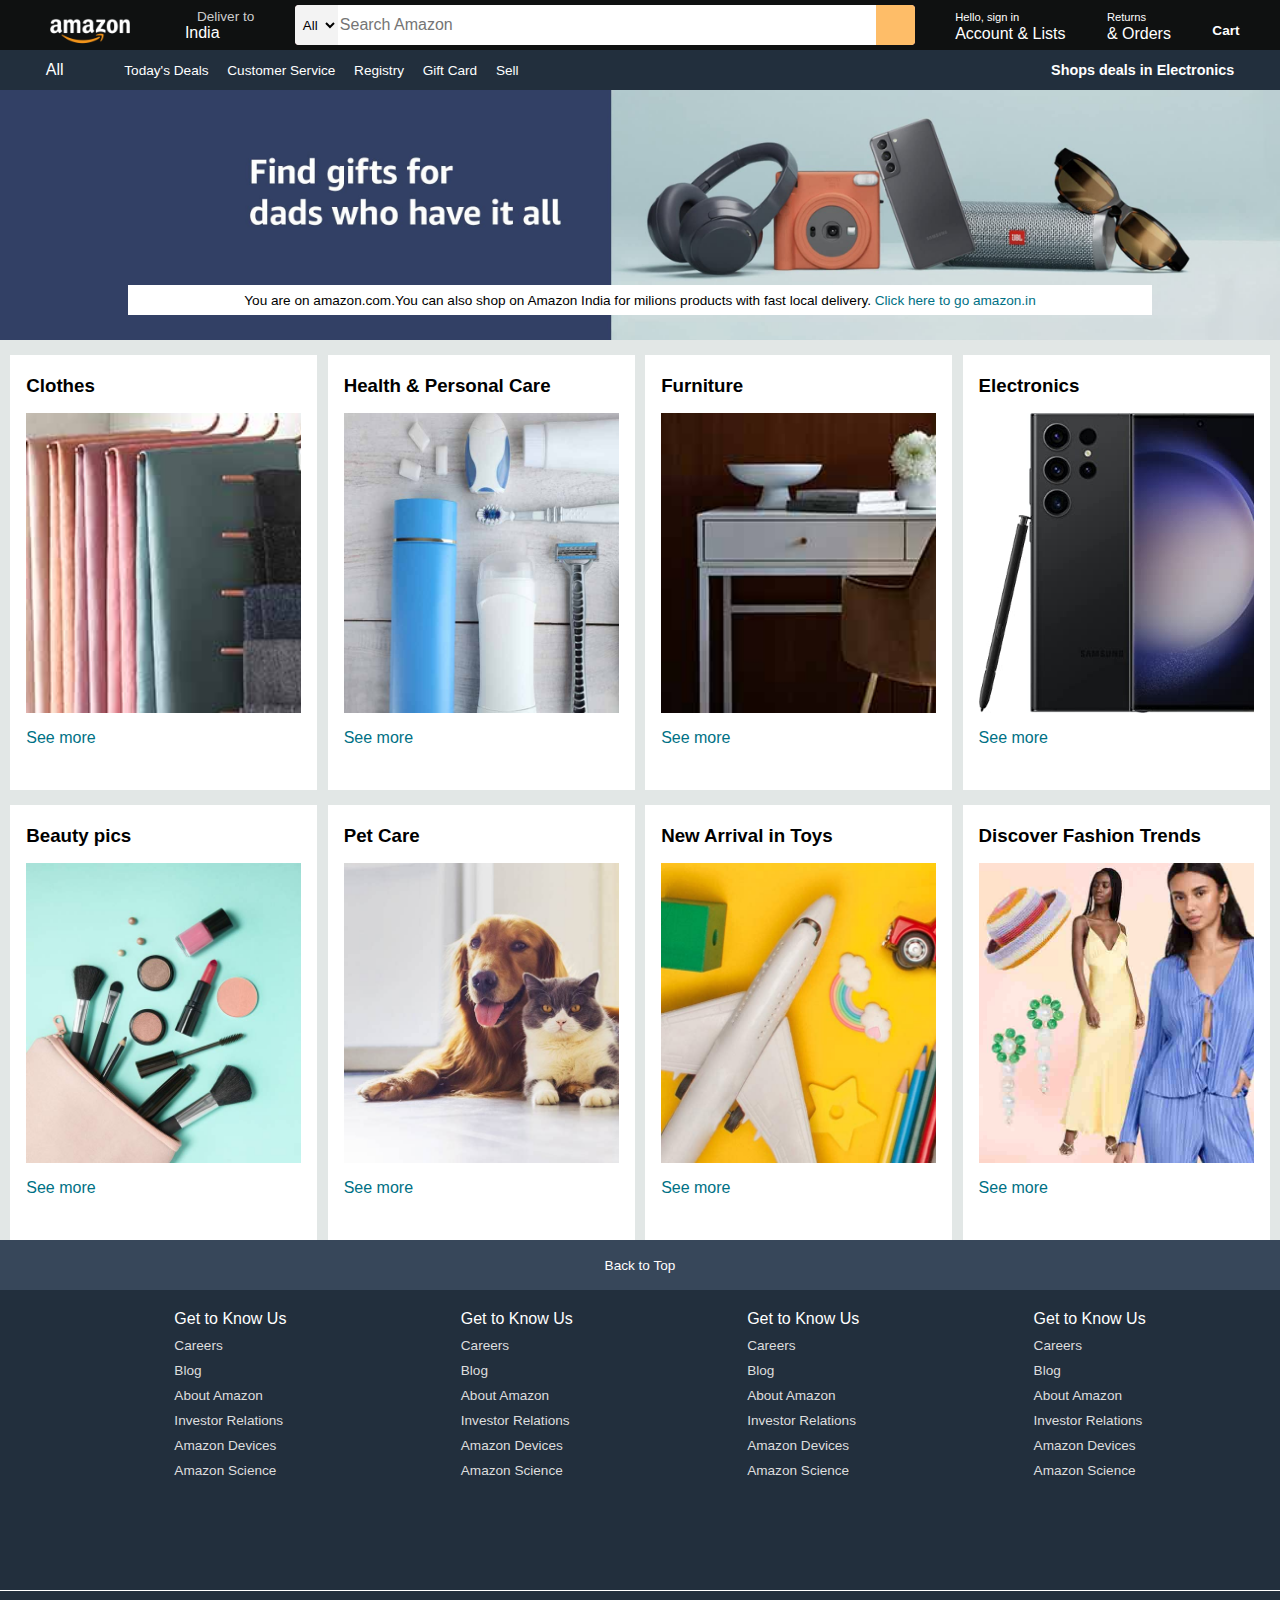
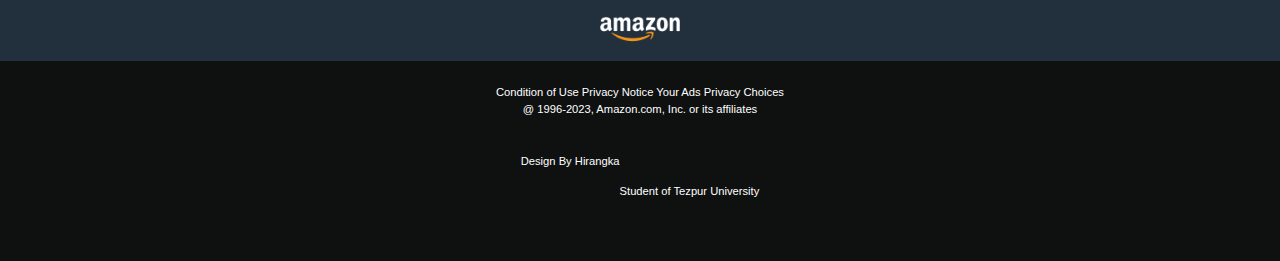
<file: Amazone Clone/index.html>
<!DOCTYPE html>
<html lang="en">
<head>
    <meta charset="UTF-8">
    <meta name="viewport" content="width=device-width, initial-scale=1.0">
    <meta http-equiv="X-UA-Compatible" content="ie=edge">
    <title>Amazon</title>
    <link rel="stylesheet" href="https://cdnjs.cloudflare.com/ajax/libs/font-awesome/6.4.0/css/all.min.css" integrity="sha512-iecdLmaskl7CVkqkXNQ/ZH/XLlvWZOJyj7Yy7tcenmpD1ypASozpmT/E0iPtmFIB46ZmdtAc9eNBvH0H/ZpiBw==" crossorigin="anonymous" referrerpolicy="no-referrer" />
    <link rel="stylesheet" href="style.css">
</head>
<body>
    <header>
        <div class="navbar">
            <div class="nav-logo border">
                <div class="logo"></div>
            </div>

            <div class="nav-address border">
                <p class="add-first">Deliver to</p>
                <div class="add-icon">
                    <i class="fa-solid fa-location-dot"></i>
                    <p class="add-second">India</p>
                </div>
            </div>


            <div class="nav-search">
                <select class="search-select">
                    <option>All</option>
                </select>
                <input placeholder="Search Amazon" class="search-input">
                <div class="search-icon">
                    <i class="fa-solid fa-magnifying-glass"></i>
                </div>
            </div>

            <div>
                <div class="nav-singin border">
                    <p><span>Hello, sign in</span></p>
                    <p class="nav-second">Account & Lists</p>
                </div>
            </div>

            <div>
                <div class="nav-return border">
                    <p><span>Returns</span></p>
                    <p class="nav-second">& Orders</p>
                </div>
            </div>

            <div class="nav-cart border">
                <i class="fa-solid fa-cart-shopping"></i>
                Cart
            </div>
        </div>

        <div class="panel">
            <div class="panel-all">
                <i class="fa-solid fa-bars"></i>
                All
            </div>

            <div class="panel-ops">
                <p>Today's Deals</p>
                <p>Customer Service</p>
                <p>Registry</p>
                <p>Gift Card</p>
                <p>Sell</p>
            </div>

            <div class="panel-deals">
                Shops deals in Electronics
            </div>
        </div>
    </header>

    <div class="hero-section">
        <div class="hero-msg">
            <p>You are on amazon.com.You can also shop on Amazon India for milions products with fast local delivery. <a> Click here to go amazon.in</a></p>
        </div>
    </div>

    <div class="shop-section">
        <div class="box1 box">
            <div class="box-content">
                <h3>Clothes</h3>
                <div class="box-img" style="background-image: url('box1_image.jpg');"></div>
                <p>See more</p>
            </div>
        </div>
        <div class="box2 box">
            <div class="box-content">
                <h3>Health & Personal Care</h3>
                <div class="box-img" style="background-image: url('box2_image.jpg');"></div>
                <p>See more</p>
            </div>
        </div>
        <div class="box3 box">
            <div class="box-content">
                <h3>Furniture</h3>
                <div class="box-img" style="background-image: url('box3_image.jpg');"></div>
                <p>See more</p>
            </div>
        </div>
        <div class="box4 box">
            <div class="box-content">
                <h3>Electronics</h3>
                <div class="box-img" style="background-image: url('box4_image.jpg');"></div>
                <p>See more</p>
            </div>
        </div>
        <div class="box1 box">
            <div class="box-content">
                <h3>Beauty pics</h3>
                <div class="box-img" style="background-image: url('box5_image.jpg');"></div>
                <p>See more</p>
            </div>
        </div>
        <div class="box2 box">
            <div class="box-content">
                <h3>Pet Care</h3>
                <div class="box-img" style="background-image: url('box6_image.jpg');"></div>
                <p>See more</p>
            </div>
        </div>
        <div class="box3 box">
            <div class="box-content">
                <h3>New Arrival in Toys</h3>
                <div class="box-img" style="background-image: url('box7_image.jpg');"></div>
                <p>See more</p>
            </div>
        </div>
        <div class="box4 box">
            <div class="box-content">
                <h3>Discover Fashion Trends</h3>
                <div class="box-img" style="background-image: url('box8_image.jpg');"></div>
                <p>See more</p>
            </div>
        </div>
    </div>


    <footer>
        <div class="foot-panel1">
            Back to Top
        </div>

        <div class="foot-panel2">
            <ul>
                <p>Get to Know Us</p>
                <a>Careers</a>
                <a>Blog</a>
                <a>About Amazon</a>
                <a>Investor Relations</a>
                <a>Amazon Devices</a>
                <a>Amazon Science</a>
            </ul>
            <ul>
                <p>Get to Know Us</p>
                <a>Careers</a>
                <a>Blog</a>
                <a>About Amazon</a>
                <a>Investor Relations</a>
                <a>Amazon Devices</a>
                <a>Amazon Science</a>
            </ul>
            <ul>
                <p>Get to Know Us</p>
                <a>Careers</a>
                <a>Blog</a>
                <a>About Amazon</a>
                <a>Investor Relations</a>
                <a>Amazon Devices</a>
                <a>Amazon Science</a>
            </ul>
            <ul>
                <p>Get to Know Us</p>
                <a>Careers</a>
                <a>Blog</a>
                <a>About Amazon</a>
                <a>Investor Relations</a>
                <a>Amazon Devices</a>
                <a>Amazon Science</a>
            </ul>
        </div>

        <div class="foot-panel3">
            <div class="logo"></div>
        </div>

        <div class="foot-panel4">
            <div class="pages">
                <a>Condition of Use</a>
                <a>Privacy Notice</a>
                <a>Your Ads Privacy Choices</a>
            </div>
            <div class="copyright">
                @ 1996-2023, Amazon.com, Inc. or its affiliates
            </div>
            <div class="design">
                Design By Hirangka
                    <div class="bio">
                        Student of Tezpur University

                    </div>
                
            </div>
        </div>
    </footer>
</body>
</html>
</file>
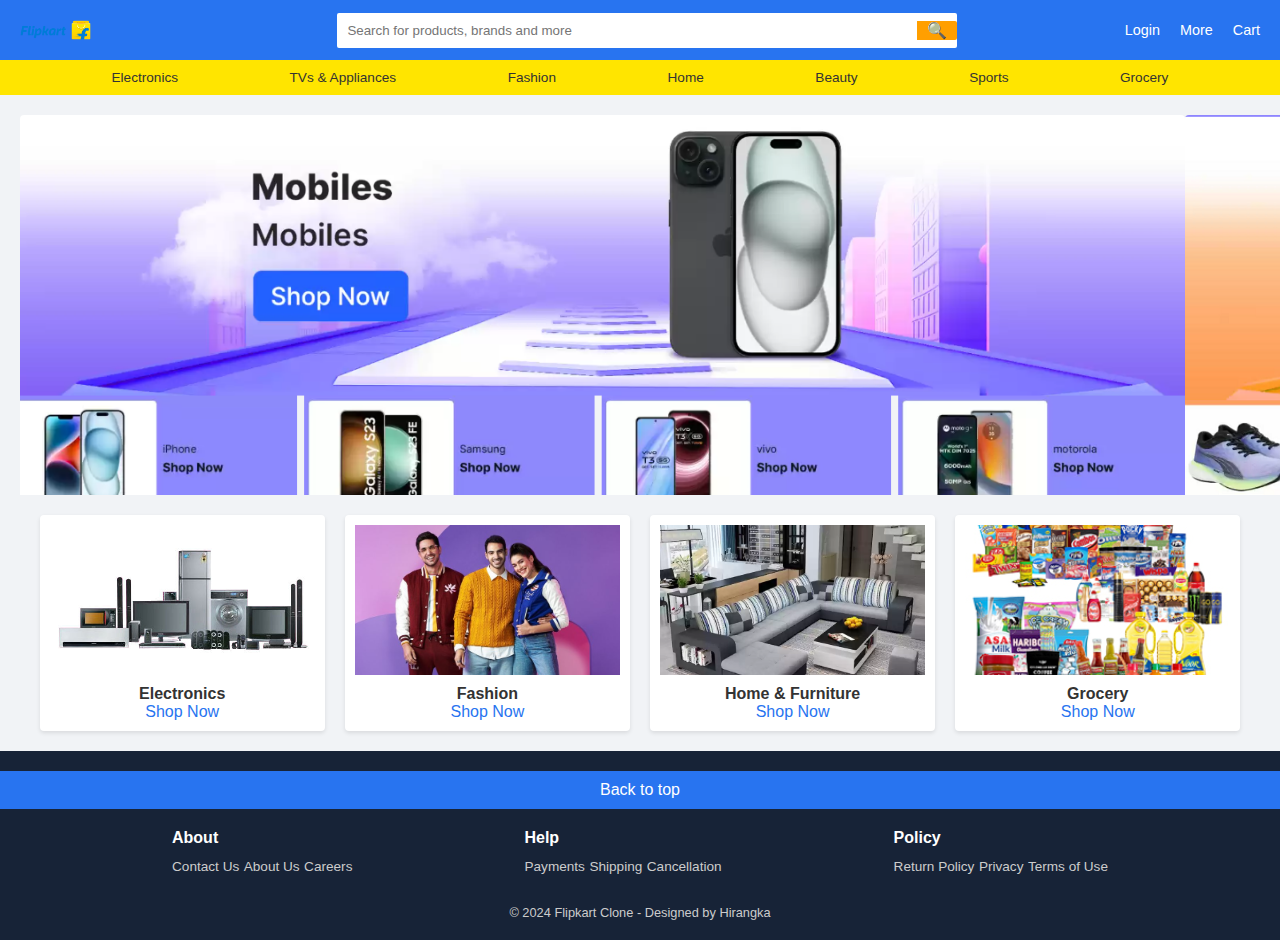
<file: Flipkart Clone/index.html>
<!DOCTYPE html>
<html lang="en">
<head>
    <meta charset="UTF-8">
    <meta name="viewport" content="width=device-width, initial-scale=1.0">
    <title>Flipkart Clone - Designed by Hirangka</title>
    <link rel="stylesheet" href="style.css">
    <style>
        /* Hero Section Styles */
        .hero-section {
            position: relative;
            overflow: hidden;
            height: 400px;
        }
        .hero-banner {
            position: absolute;
            width: 100%;
            height: 100%;
            display: flex;
            transition: transform 1s ease-in-out;
        }
        .hero-banner img {
            width: 100%;
            object-fit: cover;
        }
    </style>
</head>
<body>
    <!-- Navbar -->
    <header class="navbar">
        <div class="nav-logo">
            <div class="logo"></div>
        </div>
        <div class="nav-search">
            <input type="text" placeholder="Search for products, brands and more" class="search-input">
            <div class="search-icon">🔍</div>
        </div>
        <div class="nav-options">
            <div class="nav-login">Login</div>
            <div class="nav-more">More</div>
            <div class="nav-cart">
                <i class="fa fa-shopping-cart"></i>
                Cart
            </div>
        </div>
    </header>

    <!-- Panel -->
    <div class="panel">
        <p>Electronics</p>
        <p>TVs & Appliances</p>
        <p>Fashion</p>
        <p>Home</p>
        <p>Beauty</p>
        <p>Sports</p>
        <p>Grocery</p>
    </div>

    <!-- Hero Section -->
    <div class="hero-section">
        <div class="hero-banner" id="hero-banner">
            <img src="hero_image1.png" alt="Hero Banner 1">
            <img src="hero_image2.png" alt="Hero Banner 2">
            <img src="hero_image3.png" alt="Hero Banner 3">
            <img src="hero_image4.png" alt="Hero Banner 4">
            <img src="hero_image5.png" alt="Hero Banner 5">
        </div>
    </div>

    <!-- Categories Section -->
    <div class="shop-section">
        <div class="box">
            <div class="box-img" style="background-image: url('electronics.jpg');"></div>
            <h3>Electronics</h3>
            <p>Shop Now</p>
        </div>
        <div class="box">
            <div class="box-img" style="background-image: url('fashion.jpg');"></div>
            <h3>Fashion</h3>
            <p>Shop Now</p>
        </div>
        <div class="box">
            <div class="box-img" style="background-image: url('home.jpg');"></div>
            <h3>Home & Furniture</h3>
            <p>Shop Now</p>
        </div>
        <div class="box">
            <div class="box-img" style="background-image: url('grocery.jpg');"></div>
            <h3>Grocery</h3>
            <p>Shop Now</p>
        </div>
    </div>

    <!-- Footer -->
    <footer class="footer">
        <div class="foot-panel1">
            Back to top
        </div>
        <div class="foot-panel2">
            <ul>
                <p>About</p>
                <a href="#">Contact Us</a>
                <a href="#">About Us</a>
                <a href="#">Careers</a>
            </ul>
            <ul>
                <p>Help</p>
                <a href="#">Payments</a>
                <a href="#">Shipping</a>
                <a href="#">Cancellation</a>
            </ul>
            <ul>
                <p>Policy</p>
                <a href="#">Return Policy</a>
                <a href="#">Privacy</a>
                <a href="#">Terms of Use</a>
            </ul>
        </div>
        <div class="foot-panel3">
            © 2024 Flipkart Clone - Designed by Hirangka
        </div>
    </footer>

    <script>
        // JavaScript for hero image carousel
        const heroBanner = document.getElementById('hero-banner');
        let index = 0; // Current image index
        const totalImages = 5; // Total number of images
    
        setInterval(() => {
            index = (index + 1) % totalImages; // Update index to cycle through all images
            heroBanner.style.transform = `translateX(-${index * 100}%)`; // Slide to the next image
        }, 3000); // Change image every 3 seconds
    </script>
    
</body>
</html>
</file>
<file: Amazone Clone/style.css>
* {
    margin: 0;
    font-family: Arial;
    border: border-box;
}
.navbar{
    height: 50px;
    background-color: #0f1111;
    color: white;
    display: flex;
    align-items: center;
    justify-content: space-evenly;
}

.nav-logo{
    height: 45px;
    width: 100px;
}

.logo {
    background-image: url("amazon_logo.png");
    background-size: cover;
    height: 50px;
    width: 100%;
}

.border {
    border: 1.5px solid transparent; 
}

.border:hover{
    border: 1.5px solid white;
}

/* box2 */

.add-first {
    color: #cccccc;
    font-size: 0.85rem;
    margin-left: 15px;
}

.add-second {
    font-size: 1rem;
    margin-left: 3px;

}

.add-icon {
    display: flex;
    align-items: center;
}

/* box 3 */

.nav-search{
    display: flex;
    justify-content: space-evenly;
    background-color: pink;
    width: 620px;
    height: 40px;
    border-radius: 4px;
}

.search-select {
    background-color: #f3f3f3;
    width: 50px;
    text-align: center;
    border-top-left-radius: 4px;
    border-bottom-left-radius: 4px;
    border: none;
}

.search-input{
    width: 100%;
    font-size: 1rem;
    border: none;
}

.search-icon {
    width: 45px;
    display: flex;
    justify-content: center;
    align-items: center;
    font-size: 1.2rem;
    background-color: #febd68;
    border-top-right-radius: 4px;
    border-bottom-right-radius: 4px;
    color: #0f1111;
}

.nav-search:hover{
    border: 2px solid orange;

}

/* box 4 */

span{
    font-size: 0.7rem;
}

.nac-second{
    font-size: 0.85rem;
    font-weight: 700;
}

/* box 6 */

.nav-cart i {
    font-size: 30px;
}

.nav-cart {
    font-size: 0.85rem;
    font-weight: 700;
}



/* panel */

.panel{
    height: 40px;
    background-color: #222f3d;
    display: flex;
    color: white;
    align-items: center;
    justify-content: space-evenly;
}

.panel-ops p {
    display: inline;
    margin-left: 15px;
}

.panel-ops{
    width: 70%;
    font-size: 0.85rem;
}

.panel-deals{
    font-size: 0.9rem;
    font-weight: 700;
}

/* hero section */

.hero-section{
    background-image: url("hero_image.jpg");
    background-size: cover;
    height: 250px;
    display: flex;
    justify-content: center;
    align-items: flex-end;
}

.hero-msg {
    background-color: white;
    color: black;
    height: 30px;
    display: flex;
    align-items: center;
    justify-content: center;
    font-size: 0.85rem;
    width: 80%;
    margin-bottom: 25px;
}

.hero-msg a{
    color: #007185;
}

/* shop */
.shop-section{
    display: flex;
    flex-wrap: wrap;
    justify-content: space-evenly;
    background-color: #e2e7e6;
}
.box{
    /* border: 2px solid black; */
    height: 400px;
    width: 24%;
    background-color: white;
    padding: 20px 0px 15px;
    margin-top: 15px;
}

.box-img{
    height: 300px;
    background-size: cover;
    margin-top: 1rem;
    margin-bottom: 1rem;
}

.box-content{
    margin-left: 1rem;
    margin-right: 1rem;
}

.box-content p{
    color: #007185;
}


/* ?footer  */
.footer{
    margin-top: 15px;
}
.foot-panel1{
    background-color: #37475a;
    color: white;
    height: 50px;
    display: flex;
    justify-content: center;
    align-items: center;
    font-size: 0.85rem;
}


.foot-panel2{
    background-color: #222f3d;
    color: white;
    height: 300px;
    display: flex;
    justify-content: space-evenly;
}

ul{
    margin-top: 20px;
}
ul a{
    display: block;
    font-size: 0.85rem;
    margin-top: 10px;
    color: #dddddd;
}

.foot-panel3{
    background-color: #222f3d;
    color : white;
    border-top: 0.5px solid white;
    height: 70px;
    display: flex;
    justify-content: center;
    align-items: center;
}

.logo{
    background-image: url("amazon_logo.png");
    background-size: cover;
    height: 50px;
    width: 100px;
}

.foot-panel4{
    background-color: #0f1111;
    color: white;
    height: 200px;
    font-size: 0.7rem;
    text-align: center;
    /* display: flex;
    justify-content: center;
    align-items: center; */
}

.pages{
    padding-top: 25px;
}

.copyright{
    padding-top: 5px;
}
.design{
    padding-top: 10px;
    display: flex;
    justify-content: center;
    align-items: center;
}

.design-img{
    height: 60px;
    width: 55px;
    background-size: cover;
    margin-left: 5px;
}

.bio{
    margin-top: 60px;
}
</file>
<file: Flipkart Clone/style.css>
/* Global styles */
* {
    margin: 0;
    padding: 0;
    box-sizing: border-box;
    font-family: Arial, sans-serif;
}

/* Navbar */
.navbar {
    display: flex;
    align-items: center;
    justify-content: space-between;
    background-color: #2874f0;
    padding: 10px 20px;
    color: white;
}

.nav-logo .logo {
    height: 40px;
    width: 150px;
    background-image: url('flipkart_logo.png');
    background-size: contain;
    background-repeat: no-repeat;
}

.nav-search {
    display: flex;
    align-items: center;
    background-color: white;
    border-radius: 2px;
    width: 50%;
    height: 35px;
}

.search-input {
    flex: 1;
    border: none;
    padding: 0 10px;
    outline: none;
}

.search-icon {
    padding: 0 10px;
    background-color: #ff9f00;
    border-top-right-radius: 2px;
    border-bottom-right-radius: 2px;
    color: white;
    cursor: pointer;
}

.nav-options {
    display: flex;
    align-items: center;
    gap: 20px;
}

.nav-login, .nav-more, .nav-cart {
    cursor: pointer;
    font-size: 0.9rem;
}

/* Panel */
.panel {
    display: flex;
    justify-content: space-evenly;
    background-color: #ffe500;
    padding: 10px 0;
    font-size: 0.85rem;
}

.panel p {
    cursor: pointer;
    color: #333;
}

.panel p:hover {
    text-decoration: underline;
}

/* Hero Section */
.hero-section {
    background-color: #f1f3f6;
    padding: 20px;
}

.hero-banner img {
    width: 100%;
    height: auto;
    border-radius: 4px;
}

/* Shop Section */
.shop-section {
    display: flex;
    flex-wrap: wrap;
    gap: 20px;
    padding: 20px;
    justify-content: center;
    background-color: #f1f3f6;
}

.box {
    background-color: white;
    width: 23%;
    border-radius: 4px;
    box-shadow: 0 2px 4px rgba(0, 0, 0, 0.1);
    text-align: center;
    padding: 10px;
}

.box-img {
    height: 150px;
    background-size: cover;
    background-position: center;
    margin-bottom: 10px;
}

.box h3 {
    font-size: 1rem;
    color: #333;
}

.box p {
    color: #2874f0;
    cursor: pointer;
}

.box p:hover {
    text-decoration: underline;
}

/* Footer */
.footer {
    background-color: #172337;
    color: white;
    padding: 20px 0;
}

.foot-panel1 {
    text-align: center;
    padding: 10px;
    background-color: #2874f0;
    cursor: pointer;
}

.foot-panel2 {
    display: flex;
    justify-content: space-evenly;
    padding: 20px 0;
}

.foot-panel2 ul {
    list-style: none;
}

.foot-panel2 ul p {
    font-weight: bold;
    margin-bottom: 10px;
}

.foot-panel2 ul a {
    color: #ccc;
    text-decoration: none;
    font-size: 0.85rem;
    margin-bottom: 5px;
}

.foot-panel3 {
    text-align: center;
    font-size: 0.8rem;
    margin-top: 10px;
    color: #ccc;
}
</file>
